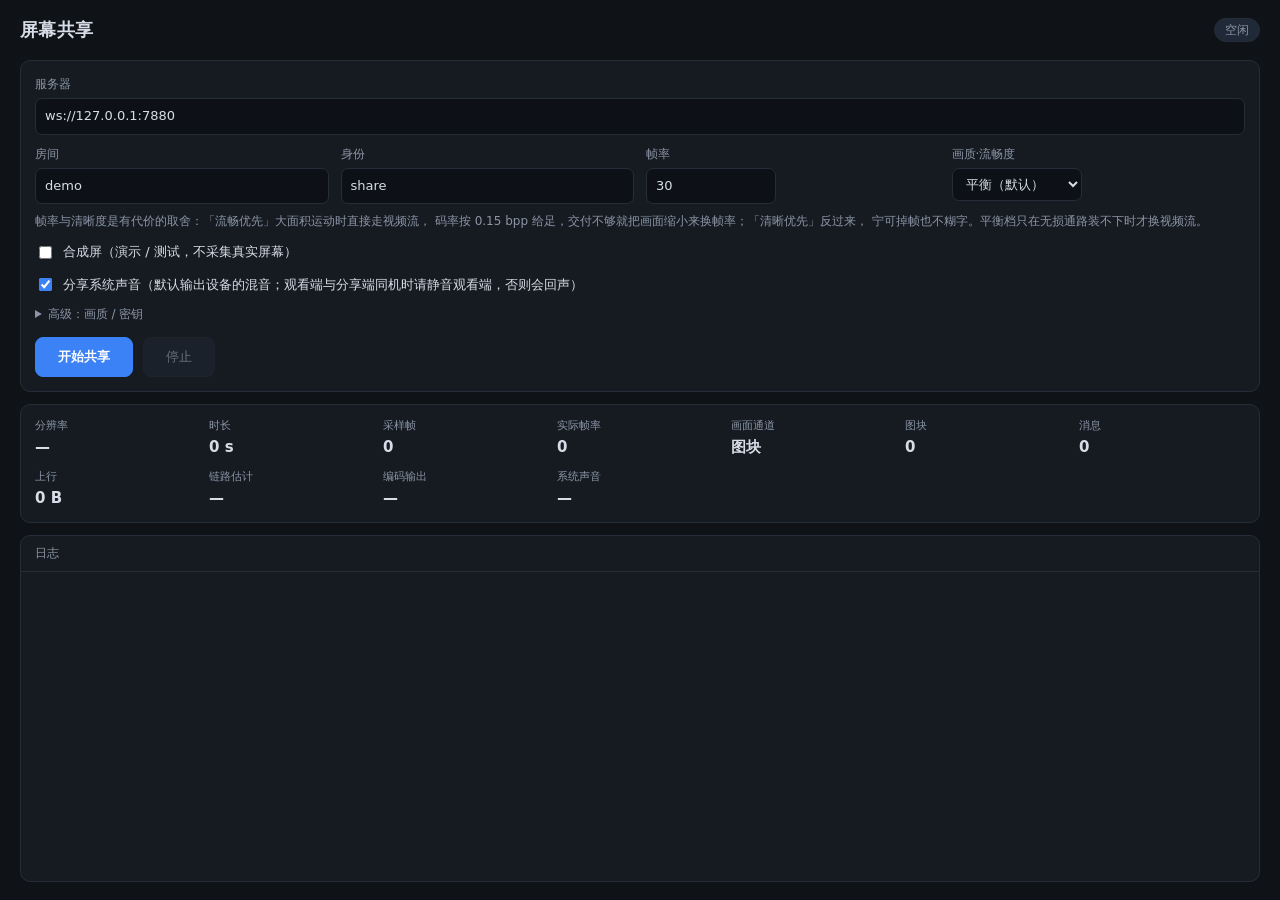
<file: crates/ess-share-ui/ui/index.html>
<!doctype html>
<html lang="zh-CN">
<head>
<meta charset="utf-8">
<meta name="viewport" content="width=device-width, initial-scale=1">
<title>屏幕共享 · 分享端</title>
<link rel="stylesheet" href="style.css">
</head>
<body>
  <header>
    <h1>屏幕共享</h1>
    <span id="pill" class="pill idle">空闲</span>
  </header>

  <main>
    <section class="card">
      <div class="grid">
        <label class="wide">服务器
          <input id="server" value="ws://127.0.0.1:7880" spellcheck="false">
        </label>
        <label>房间
          <input id="room" value="demo">
        </label>
        <label>身份
          <input id="identity" value="share">
        </label>
        <label class="narrow">帧率
          <input id="fps" type="number" min="1" max="60" value="30">
        </label>
        <label class="narrow">画质·流畅度
          <select id="mode">
            <option value="balanced">平衡（默认）</option>
            <option value="smooth">流畅优先（帧率优先，宁可降分辨率）</option>
            <option value="clear">清晰优先（保分辨率，带宽不足时掉帧率）</option>
          </select>
        </label>
      </div>
      <p class="hint">帧率与清晰度是有代价的取舍：「流畅优先」大面积运动时直接走视频流，
        码率按 0.15 bpp 给足，交付不够就把画面缩小来换帧率；「清晰优先」反过来，
        宁可掉帧也不糊字。平衡档只在无损通路装不下时才换视频流。</p>

      <label class="check"><input id="demo" type="checkbox"> 合成屏（演示 / 测试，不采集真实屏幕）</label>
      <label class="check"><input id="shareAudio" type="checkbox" checked> 分享系统声音（默认输出设备的混音；观看端与分享端同机时请静音观看端，否则会回声）</label>

      <details>
        <summary>高级：画质 / 密钥</summary>
        <div class="grid">
          <label>视频清晰度上限
            <select id="videoRes">
              <option value="0">自动（跟随屏幕）</option>
              <option value="1280x720">1280 x 720（更省带宽，延迟低约 15 ms）</option>
              <option value="1920x1080">1920 x 1080</option>
            </select>
          </label>
          <label>视频码率
            <select id="videoBr">
              <option value="0">自动（按帧率 x 像素）</option>
              <option value="2">2 Mbps</option>
              <option value="4">4 Mbps</option>
              <option value="6">6 Mbps</option>
              <option value="10">10 Mbps</option>
            </select>
          </label>
        </div>
        <p class="hint">大面积运动时画面走视频轨；码率不够时编码器按「保帧率降分辨率」处理
          （实测 2 Mbps 会把 1080p60 降到 720p，帧率不变）。</p>
        <div class="grid">
          <label>API Key <input id="key" value="devkey" spellcheck="false"></label>
          <label>API Secret <input id="secret" value="secret" type="password" spellcheck="false"></label>
        </div>
      </details>

      <div class="actions">
        <button id="start" class="primary">开始共享</button>
        <button id="stop" disabled>停止</button>
      </div>
      <div id="viewerlink" class="linkrow" hidden>
        观看端（同一局域网，免安装）：<a id="viewerurl" href="#" target="_blank"></a>
      </div>
    </section>

    <section class="card stats">
      <div class="stat"><span>分辨率</span><b id="s-geom">—</b></div>
      <div class="stat"><span>时长</span><b id="s-elapsed">0 s</b></div>
      <div class="stat"><span>采样帧</span><b id="s-frames">0</b></div>
      <div class="stat"><span>实际帧率</span><b id="s-fps">0</b></div>
      <div class="stat"><span>画面通道</span><b id="s-plane">图块</b></div>
      <div class="stat"><span>图块</span><b id="s-tiles">0</b></div>
      <div class="stat"><span>消息</span><b id="s-msgs">0</b></div>
      <div class="stat"><span>上行</span><b id="s-bytes">0 B</b></div>
      <div class="stat"><span>链路估计</span><b id="s-up">—</b></div>
      <div class="stat"><span>编码输出</span><b id="s-enc">—</b></div>
      <div class="stat"><span>系统声音</span><b id="s-audio">—</b></div>
    </section>

    <section class="card logbox">
      <div class="loghead">日志</div>
      <pre id="log"></pre>
    </section>
  </main>

<script src="app.js"></script>
</body>
</html>
</file>
<file: crates/ess-share-ui/ui/style.css>
:root {
  --bg: #0f1216;
  --card: #161b22;
  --line: #262d38;
  --text: #d7dde7;
  --muted: #8b95a5;
  --accent: #3b82f6;
  --ok: #22c55e;
  --warn: #f59e0b;
  --err: #ef4444;
}

* { box-sizing: border-box; }

html, body {
  margin: 0;
  height: 100%;
  background: var(--bg);
  color: var(--text);
  font: 14px/1.55 "Segoe UI", system-ui, -apple-system, sans-serif;
}

body { display: flex; flex-direction: column; }

header {
  display: flex;
  align-items: center;
  gap: 12px;
  padding: 16px 20px 4px;
}

h1 { margin: 0; font-size: 18px; font-weight: 600; letter-spacing: .3px; }

.pill {
  margin-left: auto;
  padding: 2px 10px;
  border-radius: 999px;
  font-size: 12px;
  background: #1f2937;
  color: var(--muted);
  border: 1px solid var(--line);
}
.pill.live { color: #bbf7d0; border-color: #14532d; background: #052e16; }
.pill.busy { color: #fde68a; border-color: #78350f; background: #2a1a05; }
.pill.err  { color: #fecaca; border-color: #7f1d1d; background: #2a0b0b; }

main {
  flex: 1;
  min-height: 0;
  display: flex;
  flex-direction: column;
  gap: 12px;
  padding: 12px 20px 18px;
}

.card {
  background: var(--card);
  border: 1px solid var(--line);
  border-radius: 10px;
  padding: 14px;
}

.grid {
  display: grid;
  grid-template-columns: repeat(4, 1fr);
  gap: 10px 12px;
}
.grid .wide { grid-column: span 4; }
.grid .narrow { max-width: 130px; }

label {
  display: flex;
  flex-direction: column;
  gap: 5px;
  font-size: 12px;
  color: var(--muted);
}

input, select {
  width: 100%;
  padding: 7px 9px;
  color: var(--text);
  background: #0d1117;
  border: 1px solid var(--line);
  border-radius: 7px;
  font: inherit;
  font-size: 13px;
  outline: none;
}
input:focus, select:focus { border-color: var(--accent); }
input:disabled { opacity: .55; }
.hint {
  margin: 8px 0 0;
  font-size: 12px;
  line-height: 1.5;
  color: var(--muted);
}

.check {
  flex-direction: row;
  align-items: center;
  gap: 8px;
  margin-top: 12px;
  font-size: 13px;
  color: var(--text);
  cursor: pointer;
}
.check input { width: auto; accent-color: var(--accent); }

details { margin-top: 10px; }
summary {
  cursor: pointer;
  font-size: 12px;
  color: var(--muted);
  user-select: none;
}
details .grid { margin-top: 10px; grid-template-columns: 1fr 1fr; }

.actions {
  display: flex;
  gap: 10px;
  margin-top: 14px;
}

button {
  padding: 9px 22px;
  border-radius: 8px;
  border: 1px solid var(--line);
  background: #1f2937;
  color: var(--text);
  font: inherit;
  font-size: 13px;
  cursor: pointer;
}
button:hover:not(:disabled) { border-color: #3b4658; }
button:disabled { opacity: .45; cursor: default; }
button.primary {
  background: var(--accent);
  border-color: var(--accent);
  color: #fff;
  font-weight: 600;
}
button.primary:hover:not(:disabled) { background: #2f6fd8; }

.stats {
  display: grid;
  grid-template-columns: repeat(7, 1fr);
  gap: 8px;
  padding: 12px 14px;
}
.stat { display: flex; flex-direction: column; gap: 2px; }
.stat span { font-size: 11px; color: var(--muted); }
.stat b { font-size: 15px; font-weight: 600; font-variant-numeric: tabular-nums; }

.logbox {
  flex: 1;
  min-height: 110px;
  display: flex;
  flex-direction: column;
  padding: 0;
  overflow: hidden;
}
.loghead {
  padding: 8px 14px;
  font-size: 12px;
  color: var(--muted);
  border-bottom: 1px solid var(--line);
}
#log {
  flex: 1;
  margin: 0;
  padding: 10px 14px;
  overflow: auto;
  font: 12px/1.6 ui-monospace, Consolas, monospace;
  color: #aeb7c5;
  white-space: pre-wrap;
}
.linkrow{margin-top:10px;font-size:13px;color:#9aa4b2}
.linkrow a{color:#5b9dff;word-break:break-all}
</file>
